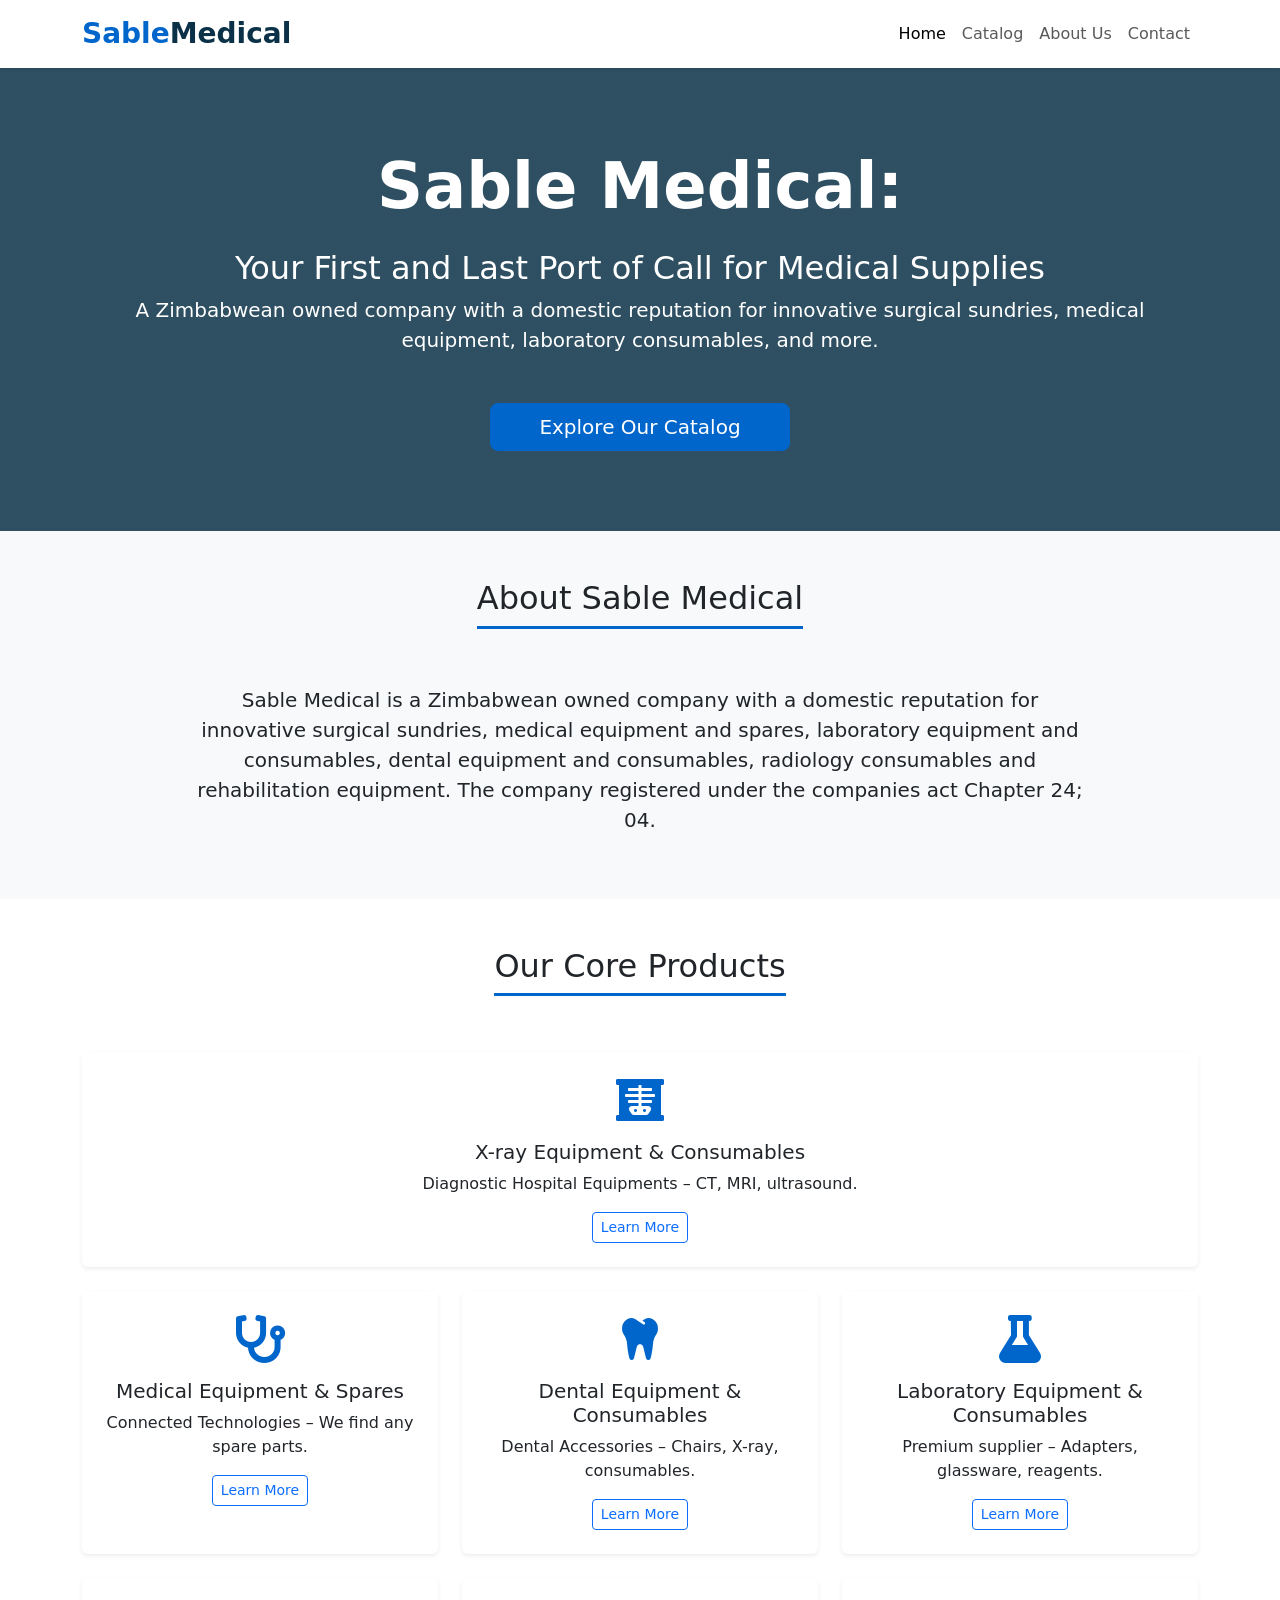
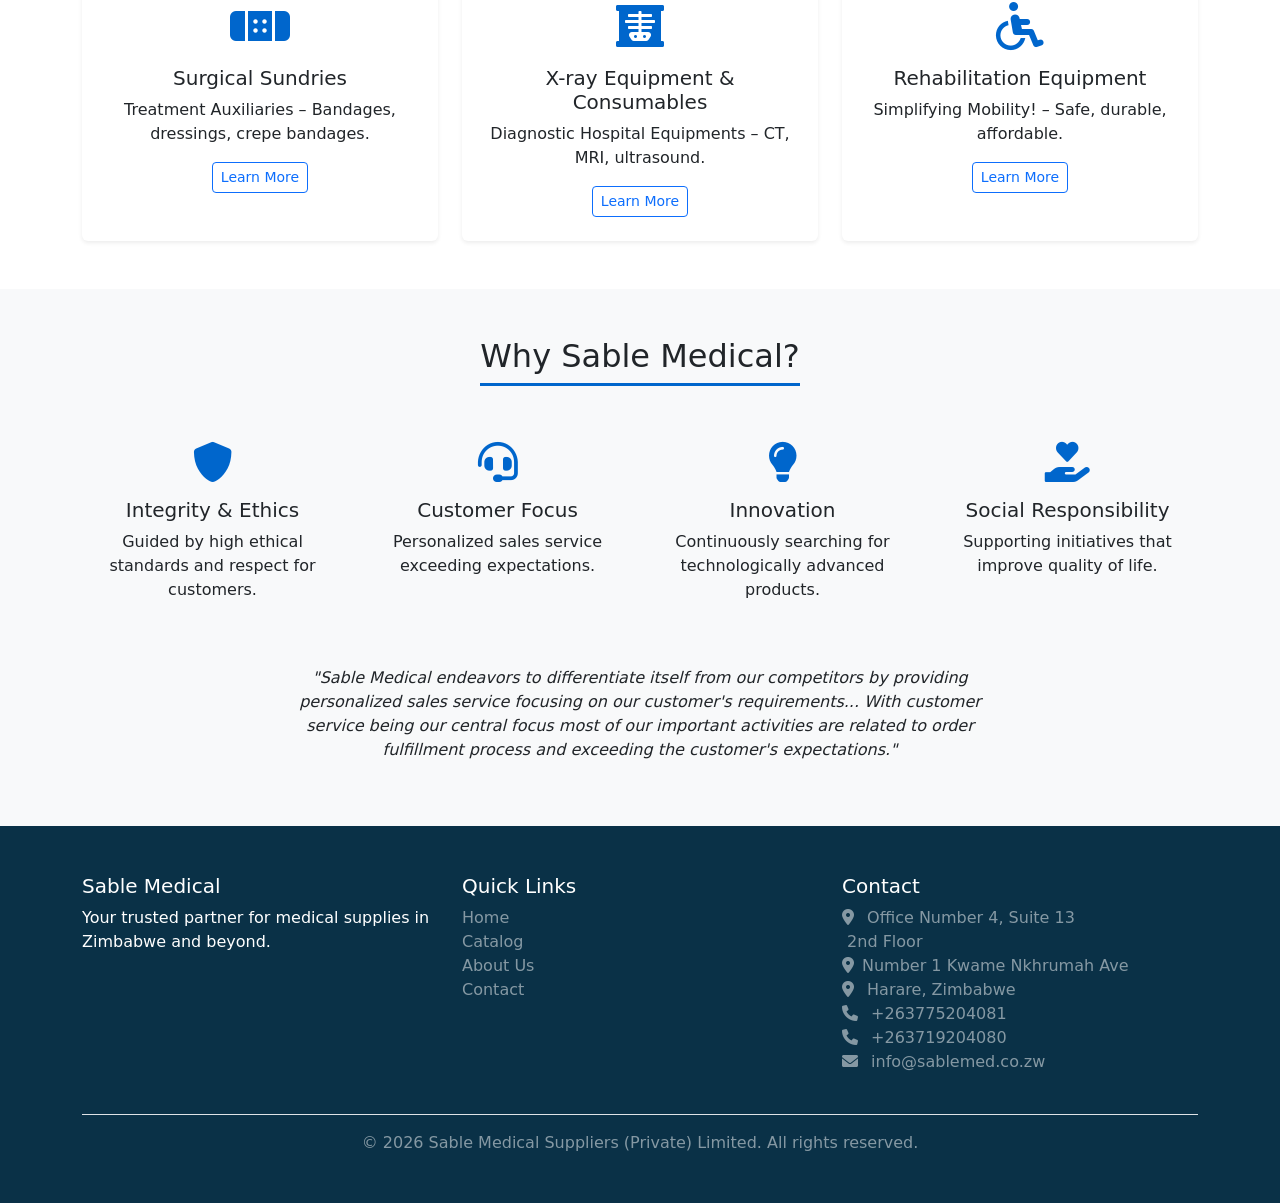
<file: index.html>
<!doctype html>
<html lang="en">
  <head>
    <meta charset="UTF-8" />
    <meta name="viewport" content="width=device-width, initial-scale=1.0" />
    <title>Sable Medical | Home</title>
    <!-- Bootstrap 5 CSS -->
    <link
      href="https://cdn.jsdelivr.net/npm/bootstrap@5.3.2/dist/css/bootstrap.min.css"
      rel="stylesheet"
    />
    <!-- Font Awesome -->
    <link
      rel="stylesheet"
      href="https://cdnjs.cloudflare.com/ajax/libs/font-awesome/6.0.0-beta3/css/all.min.css"
    />
    <!-- Custom CSS -->
    <link rel="stylesheet" href="css/custom.css" />
  </head>
  <body>
    <!-- Navigation -->
    <nav class="navbar navbar-expand-lg bg-white shadow-sm sticky-top">
      <div class="container">
        <a class="navbar-brand fw-bold fs-3" href="index.html">
          <span class="text-primary">Sable</span
          ><span class="text-secondary">Medical</span>
        </a>
        <button
          title="navber-toggler"
          class="navbar-toggler"
          type="button"
          data-bs-toggle="collapse"
          data-bs-target="#navbarNav"
        >
          <span class="navbar-toggler-icon"></span>
        </button>
        <div class="collapse navbar-collapse" id="navbarNav">
          <ul class="navbar-nav ms-auto">
            <li class="nav-item">
              <a class="nav-link active" href="index.html">Home</a>
            </li>
            <li class="nav-item">
              <a class="nav-link" href="catalog.html">Catalog</a>
            </li>
            <li class="nav-item">
              <a class="nav-link" href="about.html">About Us</a>
            </li>
            <li class="nav-item">
              <a class="nav-link" href="contact.html">Contact</a>
            </li>
          </ul>
        </div>
      </div>
    </nav>

    <!-- Hero Section -->
    <section class="hero">
      <div class="container text-center">
        <h1 class="display-3 fw-bold mb-4">Sable Medical:</h1>
        <h2>Your First and Last Port of Call for Medical Supplies</h2>
        <p class="lead mb-5">
          A Zimbabwean owned company with a domestic reputation for innovative
          surgical sundries, medical equipment, laboratory consumables, and
          more.
        </p>
        <a href="catalog.html" class="btn btn-primary btn-lg px-5"
          >Explore Our Catalog</a
        >
      </div>
    </section>

    <!-- Company Snapshot -->
    <section class="py-5 bg-light">
      <div class="container">
        <div class="section-title">
          <h2>About Sable Medical</h2>
        </div>
        <p class="lead text-center mx-auto" style="max-width: 900px">
          Sable Medical is a Zimbabwean owned company with a domestic reputation
          for innovative surgical sundries, medical equipment and spares,
          laboratory equipment and consumables, dental equipment and
          consumables, radiology consumables and rehabilitation equipment. The
          company registered under the companies act Chapter 24; 04.
        </p>
      </div>
    </section>

    <!-- Core Product Categories -->
    <section class="py-5">
      <div class="container">
        <div class="section-title">
          <h2>Our Core Products</h2>
        </div>
        <div class="row g-4">
          <div class="col-md-6 col-lg-12">
            <div class="card h-100 shadow-sm">
              <div class="card-body text-center p-4">
                <i class="fas fa-x-ray fa-3x text-primary mb-3"></i>
                <h5 class="card-title">X-ray Equipment & Consumables</h5>
                <p class="card-text">
                  Diagnostic Hospital Equipments – CT, MRI, ultrasound.
                </p>
                <a
                  href="catalog.html#xray"
                  class="btn btn-outline-primary btn-sm"
                  >Learn More</a
                >
              </div>
            </div>
          </div>
          <div class="col-md-6 col-lg-4">
            <div class="card h-100 shadow-sm">
              <div class="card-body text-center p-4">
                <i class="fas fa-stethoscope fa-3x text-primary mb-3"></i>
                <h5 class="card-title">Medical Equipment & Spares</h5>
                <p class="card-text">
                  Connected Technologies – We find any spare parts.
                </p>
                <a
                  href="catalog.html#medical"
                  class="btn btn-outline-primary btn-sm"
                  >Learn More</a
                >
              </div>
            </div>
          </div>
          <div class="col-md-6 col-lg-4">
            <div class="card h-100 shadow-sm">
              <div class="card-body text-center p-4">
                <i class="fas fa-tooth fa-3x text-primary mb-3"></i>
                <h5 class="card-title">Dental Equipment & Consumables</h5>
                <p class="card-text">
                  Dental Accessories – Chairs, X-ray, consumables.
                </p>
                <a
                  href="catalog.html#dental"
                  class="btn btn-outline-primary btn-sm"
                  >Learn More</a
                >
              </div>
            </div>
          </div>
          <div class="col-md-6 col-lg-4">
            <div class="card h-100 shadow-sm">
              <div class="card-body text-center p-4">
                <i class="fas fa-flask fa-3x text-primary mb-3"></i>
                <h5 class="card-title">Laboratory Equipment & Consumables</h5>
                <p class="card-text">
                  Premium supplier – Adapters, glassware, reagents.
                </p>
                <a
                  href="catalog.html#lab"
                  class="btn btn-outline-primary btn-sm"
                  >Learn More</a
                >
              </div>
            </div>
          </div>
          <div class="col-md-6 col-lg-4">
            <div class="card h-100 shadow-sm">
              <div class="card-body text-center p-4">
                <i class="fas fa-band-aid fa-3x text-primary mb-3"></i>
                <h5 class="card-title">Surgical Sundries</h5>
                <p class="card-text">
                  Treatment Auxiliaries – Bandages, dressings, crepe bandages.
                </p>
                <a
                  href="catalog.html#surgical"
                  class="btn btn-outline-primary btn-sm"
                  >Learn More</a
                >
              </div>
            </div>
          </div>
          <div class="col-md-6 col-lg-4">
            <div class="card h-100 shadow-sm">
              <div class="card-body text-center p-4">
                <i class="fas fa-x-ray fa-3x text-primary mb-3"></i>
                <h5 class="card-title">X-ray Equipment & Consumables</h5>
                <p class="card-text">
                  Diagnostic Hospital Equipments – CT, MRI, ultrasound.
                </p>
                <a
                  href="catalog.html#xray"
                  class="btn btn-outline-primary btn-sm"
                  >Learn More</a
                >
              </div>
            </div>
          </div>
          <div class="col-md-6 col-lg-4">
            <div class="card h-100 shadow-sm">
              <div class="card-body text-center p-4">
                <i class="fas fa-wheelchair fa-3x text-primary mb-3"></i>
                <h5 class="card-title">Rehabilitation Equipment</h5>
                <p class="card-text">
                  Simplifying Mobility! – Safe, durable, affordable.
                </p>
                <a
                  href="catalog.html#rehab"
                  class="btn btn-outline-primary btn-sm"
                  >Learn More</a
                >
              </div>
            </div>
          </div>
        </div>
      </div>
    </section>

    <!-- Why Sable Medical -->
    <section class="py-5 bg-light">
      <div class="container">
        <div class="section-title">
          <h2>Why Sable Medical?</h2>
        </div>
        <div class="row g-4 text-center">
          <div class="col-md-3">
            <i class="fas fa-shield-alt value-icon mb-3"></i>
            <h5>Integrity & Ethics</h5>
            <p>Guided by high ethical standards and respect for customers.</p>
          </div>
          <div class="col-md-3">
            <i class="fas fa-headset value-icon mb-3"></i>
            <h5>Customer Focus</h5>
            <p>Personalized sales service exceeding expectations.</p>
          </div>
          <div class="col-md-3">
            <i class="fas fa-lightbulb value-icon mb-3"></i>
            <h5>Innovation</h5>
            <p>Continuously searching for technologically advanced products.</p>
          </div>
          <div class="col-md-3">
            <i class="fas fa-hand-holding-heart value-icon mb-3"></i>
            <h5>Social Responsibility</h5>
            <p>Supporting initiatives that improve quality of life.</p>
          </div>
        </div>
        <div class="row mt-5">
          <div class="col-lg-8 mx-auto text-center">
            <p class="fst-italic">
              "Sable Medical endeavors to differentiate itself from our
              competitors by providing personalized sales service focusing on
              our customer's requirements... With customer service being our
              central focus most of our important activities are related to
              order fulfillment process and exceeding the customer's
              expectations."
            </p>
          </div>
        </div>
      </div>
    </section>

    <!-- Footer -->
    <footer class="footer bg-secondary text-white py-5">
      <div class="container">
        <div class="row g-4">
          <div class="col-md-4">
            <h5>Sable Medical</h5>
            <p>
              Your trusted partner for medical supplies in Zimbabwe and beyond.
            </p>
          </div>
          <div class="col-md-4">
            <h5>Quick Links</h5>
            <ul class="list-unstyled">
              <li><a href="index.html" class="text-white-50">Home</a></li>
              <li><a href="catalog.html" class="text-white-50">Catalog</a></li>
              <li><a href="about.html" class="text-white-50">About Us</a></li>
              <li><a href="contact.html" class="text-white-50">Contact</a></li>
            </ul>
          </div>
          <div class="col-md-4">
            <h5>Contact</h5>
            <ul class="list-unstyled text-white-50">
              <li>
                <i class="fas fa-map-marker-alt me-2"></i> Office Number 4,
                Suite 13<br />
                <i class="fa-solid fa-empty-set"></i> 2nd Floor <br />
                <i class="fas fa-map-marker-alt me-2"></i>Number 1 Kwame
                Nkhrumah Ave <br />
                <i class="fas fa-map-marker-alt me-2"></i> Harare, Zimbabwe
              </li>
              <li>
                <a href="tel:+263775204081" class="text-white-50">
                  <i class="fas fa-phone me-2"></i> +263775204081</a
                >
              </li>
              <li>
                <a href="tel:+263719204080" class="text-white-50"
                  ><i class="fas fa-phone me-2"></i> +263719204080</a
                >
              </li>
              <li>
                <a href="mailto:info@sablemed.co.zw" class="text-white-50"
                  ><i class="fas fa-envelope me-2"></i> info@sablemed.co.zw</a
                >
              </li>
            </ul>
          </div>
        </div>
        <div
          class="text-center text-white-50 mt-4 pt-3 border-top border-white-50"
        >
          &copy; 2026 Sable Medical Suppliers (Private) Limited. All rights
          reserved.
        </div>
      </div>
    </footer>

    <!-- Bootstrap JS -->
    <script src="https://cdn.jsdelivr.net/npm/bootstrap@5.3.2/dist/js/bootstrap.bundle.min.js"></script>
    <!-- Custom JS -->
    <script src="js/script.js"></script>
  </body>
</html>
</file>
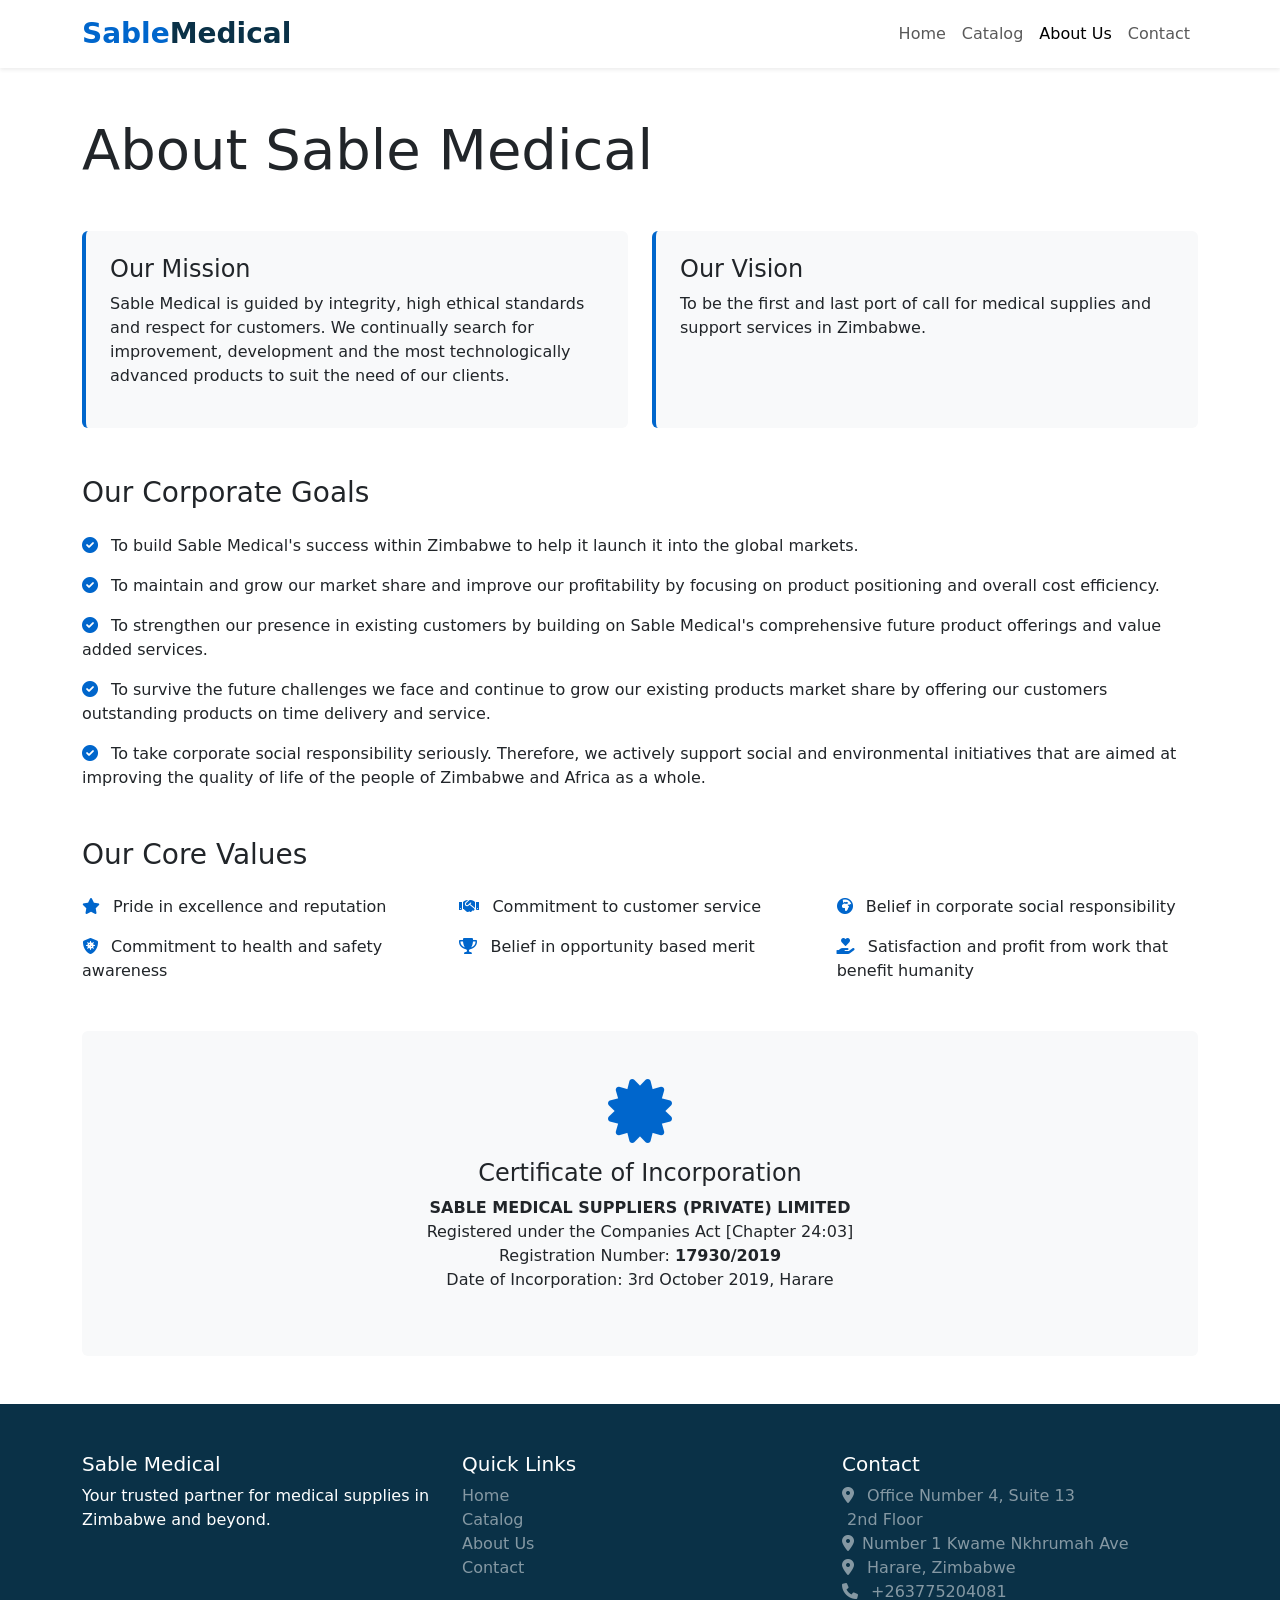
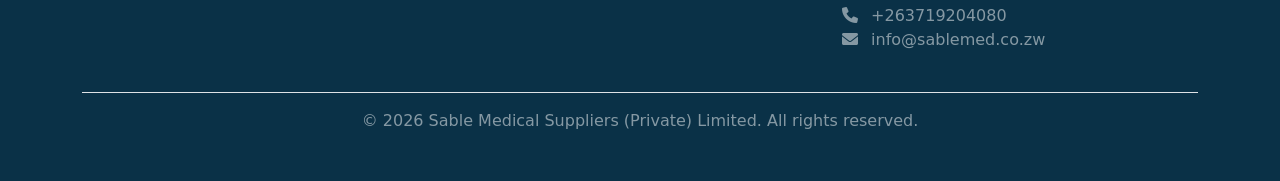
<file: about.html>
<!doctype html>
<html lang="en">
  <head>
    <meta charset="UTF-8" />
    <meta name="viewport" content="width=device-width, initial-scale=1.0" />
    <title>Sable Medical | About Us</title>
    <link
      href="https://cdn.jsdelivr.net/npm/bootstrap@5.3.2/dist/css/bootstrap.min.css"
      rel="stylesheet"
    />
    <link
      rel="stylesheet"
      href="https://cdnjs.cloudflare.com/ajax/libs/font-awesome/6.0.0-beta3/css/all.min.css"
    />
    <link rel="stylesheet" href="css/custom.css" />
  </head>
  <body>
    <nav class="navbar navbar-expand-lg bg-white shadow-sm sticky-top">
      <div class="container">
        <a class="navbar-brand fw-bold fs-3" href="index.html">
          <span class="text-primary">Sable</span
          ><span class="text-secondary">Medical</span>
        </a>
        <button
          title="navbar-toggler"
          class="navbar-toggler"
          type="button"
          data-bs-toggle="collapse"
          data-bs-target="#navbarNav"
        >
          <span class="navbar-toggler-icon"></span>
        </button>
        <div class="collapse navbar-collapse" id="navbarNav">
          <ul class="navbar-nav ms-auto">
            <li class="nav-item">
              <a class="nav-link" href="index.html">Home</a>
            </li>
            <li class="nav-item">
              <a class="nav-link" href="catalog.html">Catalog</a>
            </li>
            <li class="nav-item">
              <a class="nav-link active" href="about.html">About Us</a>
            </li>
            <li class="nav-item">
              <a class="nav-link" href="contact.html">Contact</a>
            </li>
          </ul>
        </div>
      </div>
    </nav>

    <main class="py-5">
      <div class="container">
        <h1 class="display-4 mb-5">About Sable Medical</h1>

        <div class="row g-4 mb-5">
          <div class="col-md-6">
            <div
              class="p-4 bg-light h-100 rounded border-start border-primary border-4"
            >
              <h3 class="h4">Our Mission</h3>
              <p>
                Sable Medical is guided by integrity, high ethical standards and
                respect for customers. We continually search for improvement,
                development and the most technologically advanced products to
                suit the need of our clients.
              </p>
            </div>
          </div>
          <div class="col-md-6">
            <div
              class="p-4 bg-light h-100 rounded border-start border-primary border-4"
            >
              <h3 class="h4">Our Vision</h3>
              <p>
                To be the first and last port of call for medical supplies and
                support services in Zimbabwe.
              </p>
            </div>
          </div>
        </div>

        <h2 class="h3 mb-4">Our Corporate Goals</h2>
        <ul class="list-unstyled mb-5">
          <li class="mb-3">
            <i class="fas fa-check-circle text-primary me-2"></i> To build Sable
            Medical's success within Zimbabwe to help it launch it into the
            global markets.
          </li>
          <li class="mb-3">
            <i class="fas fa-check-circle text-primary me-2"></i> To maintain
            and grow our market share and improve our profitability by focusing
            on product positioning and overall cost efficiency.
          </li>
          <li class="mb-3">
            <i class="fas fa-check-circle text-primary me-2"></i> To strengthen
            our presence in existing customers by building on Sable Medical's
            comprehensive future product offerings and value added services.
          </li>
          <li class="mb-3">
            <i class="fas fa-check-circle text-primary me-2"></i> To survive the
            future challenges we face and continue to grow our existing products
            market share by offering our customers outstanding products on time
            delivery and service.
          </li>
          <li class="mb-3">
            <i class="fas fa-check-circle text-primary me-2"></i> To take
            corporate social responsibility seriously. Therefore, we actively
            support social and environmental initiatives that are aimed at
            improving the quality of life of the people of Zimbabwe and Africa
            as a whole.
          </li>
        </ul>

        <h2 class="h3 mb-4">Our Core Values</h2>
        <div class="row g-3 mb-5">
          <div class="col-sm-6 col-lg-4">
            <i class="fas fa-star text-primary me-2"></i> Pride in excellence
            and reputation
          </div>
          <div class="col-sm-6 col-lg-4">
            <i class="fas fa-handshake text-primary me-2"></i> Commitment to
            customer service
          </div>
          <div class="col-sm-6 col-lg-4">
            <i class="fas fa-globe-africa text-primary me-2"></i> Belief in
            corporate social responsibility
          </div>
          <div class="col-sm-6 col-lg-4">
            <i class="fas fa-shield-virus text-primary me-2"></i> Commitment to
            health and safety awareness
          </div>
          <div class="col-sm-6 col-lg-4">
            <i class="fas fa-trophy text-primary me-2"></i> Belief in
            opportunity based merit
          </div>
          <div class="col-sm-6 col-lg-4">
            <i class="fas fa-hand-holding-heart text-primary me-2"></i>
            Satisfaction and profit from work that benefit humanity
          </div>
        </div>

        <div class="bg-light p-5 text-center rounded">
          <i class="fas fa-certificate fa-4x text-primary mb-3"></i>
          <h3 class="h4">Certificate of Incorporation</h3>
          <p>
            <strong>SABLE MEDICAL SUPPLIERS (PRIVATE) LIMITED</strong><br />
            Registered under the Companies Act [Chapter 24:03]<br />
            Registration Number: <strong>17930/2019</strong><br />
            Date of Incorporation: 3rd October 2019, Harare
          </p>
        </div>
      </div>
    </main>

    <footer class="footer bg-secondary text-white py-5">
      <div class="container">
        <div class="row g-4">
          <div class="col-md-4">
            <h5>Sable Medical</h5>
            <p>
              Your trusted partner for medical supplies in Zimbabwe and beyond.
            </p>
          </div>
          <div class="col-md-4">
            <h5>Quick Links</h5>
            <ul class="list-unstyled">
              <li><a href="index.html" class="text-white-50">Home</a></li>
              <li><a href="catalog.html" class="text-white-50">Catalog</a></li>
              <li><a href="about.html" class="text-white-50">About Us</a></li>
              <li><a href="contact.html" class="text-white-50">Contact</a></li>
            </ul>
          </div>
          <div class="col-md-4">
            <h5>Contact</h5>
            <ul class="list-unstyled text-white-50">
              <li>
                <i class="fas fa-map-marker-alt me-2"></i> Office Number 4,
                Suite 13<br />
                <i class="fa-solid fa-empty-set"></i> 2nd Floor <br />
                <i class="fas fa-map-marker-alt me-2"></i>Number 1 Kwame
                Nkhrumah Ave <br />
                <i class="fas fa-map-marker-alt me-2"></i> Harare, Zimbabwe
              </li>
              <li>
                <a href="tel:+263775204081" class="text-white-50">
                  <i class="fas fa-phone me-2"></i> +263775204081</a
                >
              </li>
              <li>
                <a href="tel:+263719204080" class="text-white-50"
                  ><i class="fas fa-phone me-2"></i> +263719204080</a
                >
              </li>
              <li>
                <a href="mailto:info@sablemed.co.zw" class="text-white-50"
                  ><i class="fas fa-envelope me-2"></i> info@sablemed.co.zw</a
                >
              </li>
            </ul>
          </div>
        </div>
        <div
          class="text-center text-white-50 mt-4 pt-3 border-top border-white-50"
        >
          &copy; 2026 Sable Medical Suppliers (Private) Limited. All rights
          reserved.
        </div>
      </div>
    </footer>

    <script src="https://cdn.jsdelivr.net/npm/bootstrap@5.3.2/dist/js/bootstrap.bundle.min.js"></script>
    <script src="js/script.js"></script>
  </body>
</html>
</file>
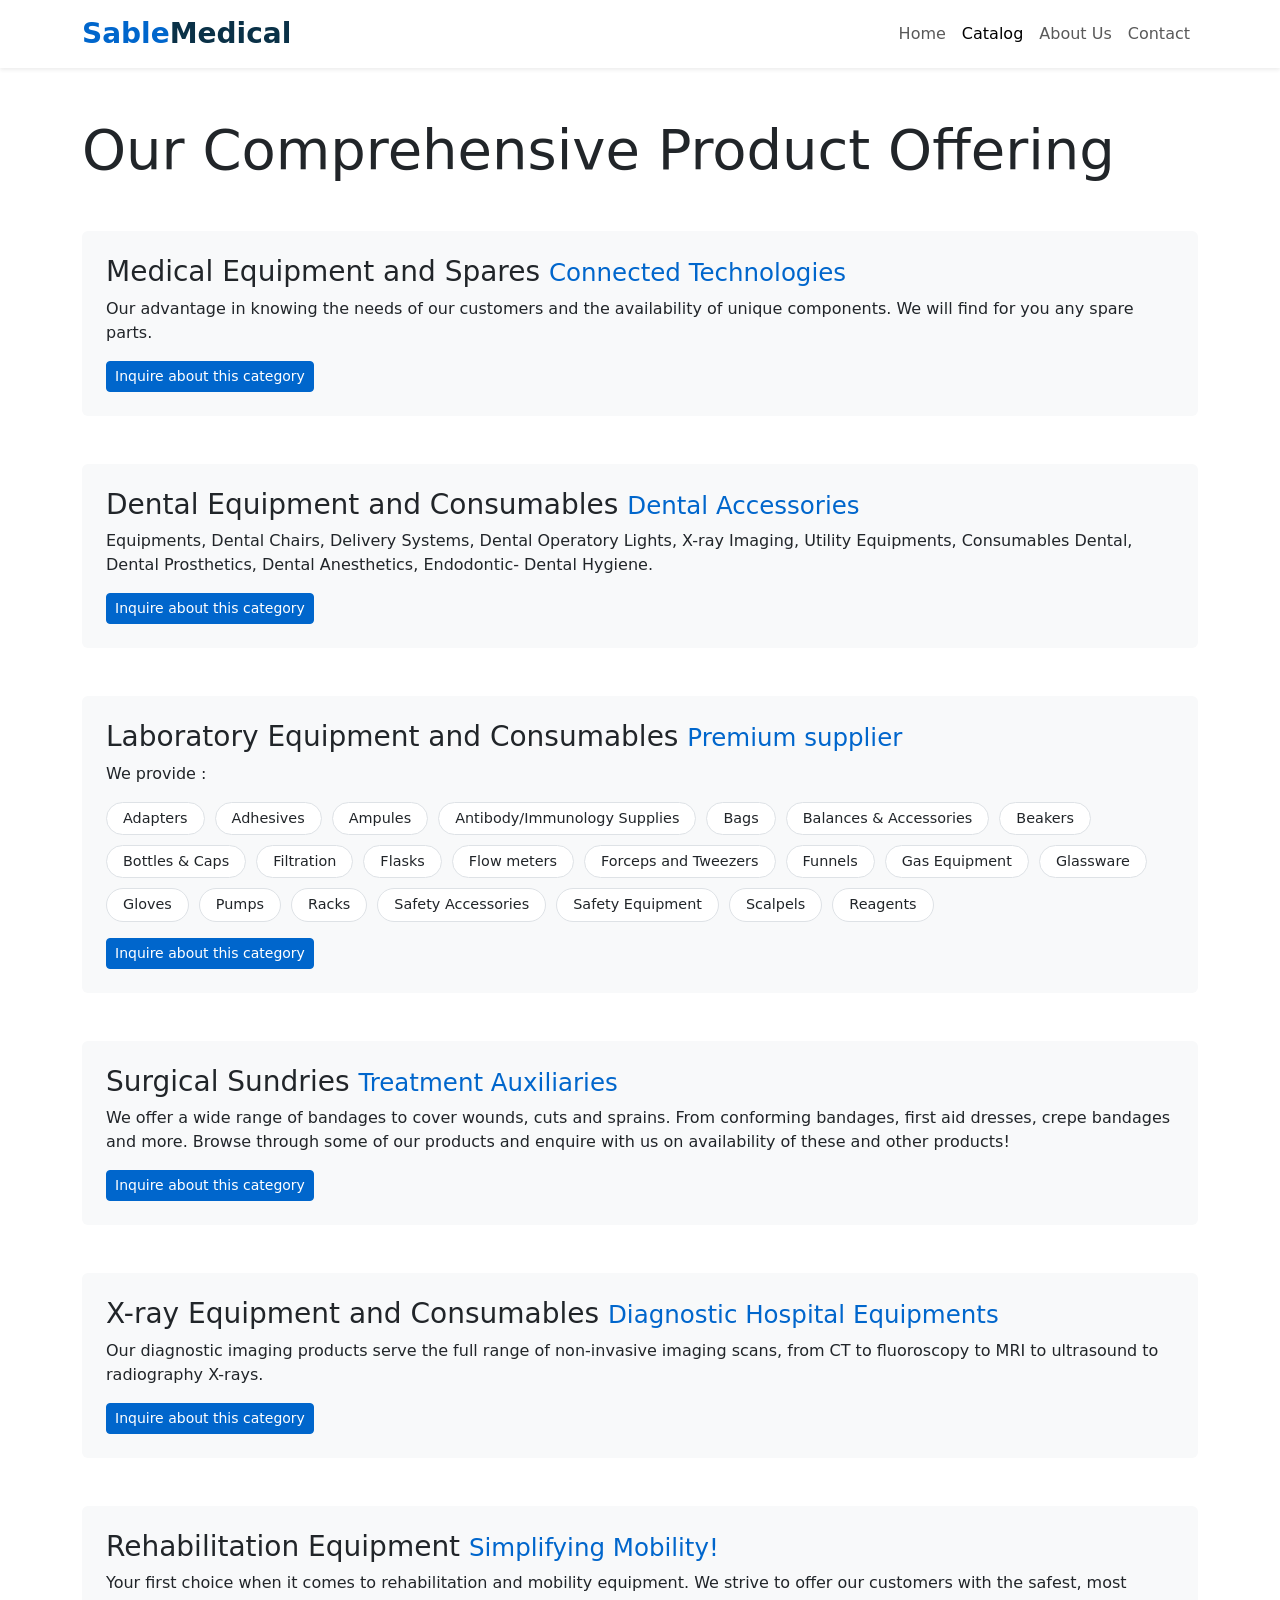
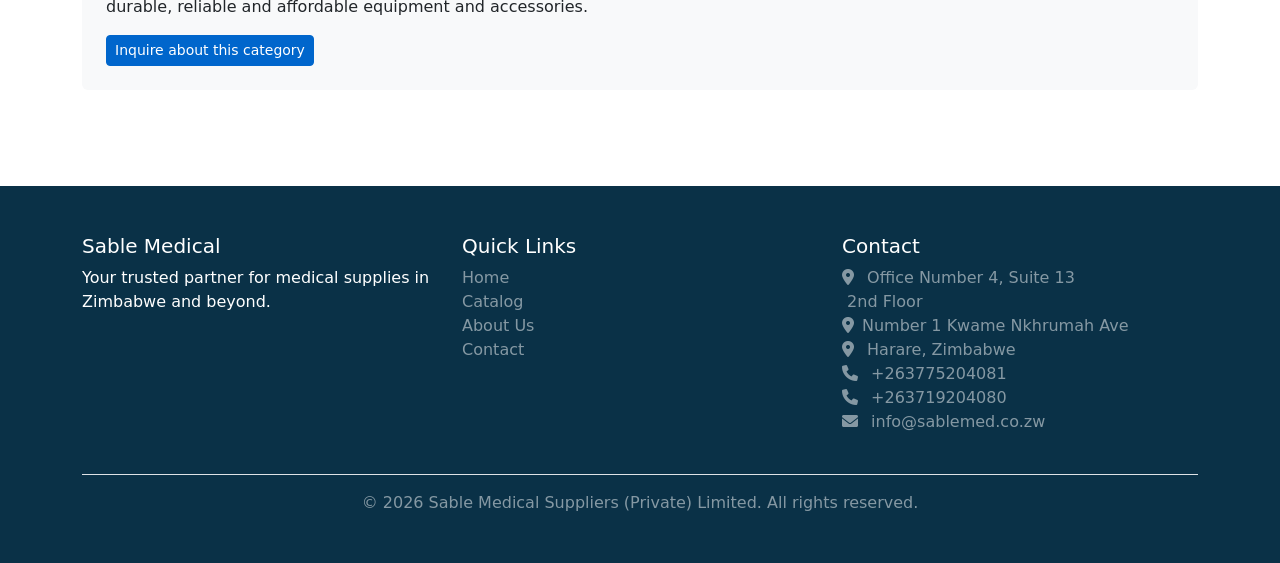
<file: catalog.html>
<!doctype html>
<html lang="en">
  <head>
    <meta charset="UTF-8" />
    <meta name="viewport" content="width=device-width, initial-scale=1.0" />
    <title>Sable Medical | Catalog</title>
    <link
      href="https://cdn.jsdelivr.net/npm/bootstrap@5.3.2/dist/css/bootstrap.min.css"
      rel="stylesheet"
    />
    <link
      rel="stylesheet"
      href="https://cdnjs.cloudflare.com/ajax/libs/font-awesome/6.0.0-beta3/css/all.min.css"
    />
    <link rel="stylesheet" href="css/custom.css" />
  </head>
  <body>
    <nav class="navbar navbar-expand-lg bg-white shadow-sm sticky-top">
      <div class="container">
        <a class="navbar-brand fw-bold fs-3" href="index.html">
          <span class="text-primary">Sable</span
          ><span class="text-secondary">Medical</span>
        </a>
        <button
          title="navbar-toggler"
          class="navbar-toggler"
          type="button"
          data-bs-toggle="collapse"
          data-bs-target="#navbarNav"
        >
          <span class="navbar-toggler-icon"></span>
        </button>
        <div class="collapse navbar-collapse" id="navbarNav">
          <ul class="navbar-nav ms-auto">
            <li class="nav-item">
              <a class="nav-link" href="index.html">Home</a>
            </li>
            <li class="nav-item">
              <a class="nav-link active" href="catalog.html">Catalog</a>
            </li>
            <li class="nav-item">
              <a class="nav-link" href="about.html">About Us</a>
            </li>
            <li class="nav-item">
              <a class="nav-link" href="contact.html">Contact</a>
            </li>
          </ul>
        </div>
      </div>
    </nav>

    <main class="py-5">
      <div class="container">
        <h1 class="display-4 mb-5">Our Comprehensive Product Offering</h1>

        <!-- Medical Equipment -->
        <section id="medical" class="mb-5 p-4 bg-light rounded">
          <h2 class="h3">
            Medical Equipment and Spares
            <span class="text-primary small">Connected Technologies</span>
          </h2>
          <p>
            Our advantage in knowing the needs of our customers and the
            availability of unique components. We will find for you any spare
            parts.
          </p>
          <a href="contact.html" class="btn btn-primary btn-sm"
            >Inquire about this category</a
          >
        </section>

        <!-- Dental Equipment -->
        <section id="dental" class="mb-5 p-4 bg-light rounded">
          <h2 class="h3">
            Dental Equipment and Consumables
            <span class="text-primary small">Dental Accessories</span>
          </h2>
          <p>
            Equipments, Dental Chairs, Delivery Systems, Dental Operatory
            Lights, X-ray Imaging, Utility Equipments, Consumables Dental,
            Dental Prosthetics, Dental Anesthetics, Endodontic- Dental Hygiene.
          </p>
          <a href="contact.html" class="btn btn-primary btn-sm"
            >Inquire about this category</a
          >
        </section>

        <!-- Laboratory Equipment -->
        <section id="lab" class="mb-5 p-4 bg-light rounded">
          <h2 class="h3">
            Laboratory Equipment and Consumables
            <span class="text-primary small">Premium supplier</span>
          </h2>
          <p>We provide :</p>
          <ul class="lab-list">
            <li>Adapters</li>
            <li>Adhesives</li>
            <li>Ampules</li>
            <li>Antibody/Immunology Supplies</li>
            <li>Bags</li>
            <li>Balances & Accessories</li>
            <li>Beakers</li>
            <li>Bottles & Caps</li>
            <li>Filtration</li>
            <li>Flasks</li>
            <li>Flow meters</li>
            <li>Forceps and Tweezers</li>
            <li>Funnels</li>
            <li>Gas Equipment</li>
            <li>Glassware</li>
            <li>Gloves</li>
            <li>Pumps</li>
            <li>Racks</li>
            <li>Safety Accessories</li>
            <li>Safety Equipment</li>
            <li>Scalpels</li>
            <li>Reagents</li>
          </ul>
          <a href="contact.html" class="btn btn-primary btn-sm"
            >Inquire about this category</a
          >
        </section>

        <!-- Surgical Sundries -->
        <section id="surgical" class="mb-5 p-4 bg-light rounded">
          <h2 class="h3">
            Surgical Sundries
            <span class="text-primary small">Treatment Auxiliaries</span>
          </h2>
          <p>
            We offer a wide range of bandages to cover wounds, cuts and sprains.
            From conforming bandages, first aid dresses, crepe bandages and
            more. Browse through some of our products and enquire with us on
            availability of these and other products!
          </p>
          <a href="contact.html" class="btn btn-primary btn-sm"
            >Inquire about this category</a
          >
        </section>

        <!-- X-ray Equipment -->
        <section id="xray" class="mb-5 p-4 bg-light rounded">
          <h2 class="h3">
            X-ray Equipment and Consumables
            <span class="text-primary small"
              >Diagnostic Hospital Equipments</span
            >
          </h2>
          <p>
            Our diagnostic imaging products serve the full range of non-invasive
            imaging scans, from CT to fluoroscopy to MRI to ultrasound to
            radiography X-rays.
          </p>
          <a href="contact.html" class="btn btn-primary btn-sm"
            >Inquire about this category</a
          >
        </section>

        <!-- Rehabilitation Equipment -->
        <section id="rehab" class="mb-5 p-4 bg-light rounded">
          <h2 class="h3">
            Rehabilitation Equipment
            <span class="text-primary small">Simplifying Mobility!</span>
          </h2>
          <p>
            Your first choice when it comes to rehabilitation and mobility
            equipment. We strive to offer our customers with the safest, most
            durable, reliable and affordable equipment and accessories.
          </p>
          <a href="contact.html" class="btn btn-primary btn-sm"
            >Inquire about this category</a
          >
        </section>
      </div>
    </main>

    <footer class="footer bg-secondary text-white py-5">
      <div class="container">
        <div class="row g-4">
          <div class="col-md-4">
            <h5>Sable Medical</h5>
            <p>
              Your trusted partner for medical supplies in Zimbabwe and beyond.
            </p>
          </div>
          <div class="col-md-4">
            <h5>Quick Links</h5>
            <ul class="list-unstyled">
              <li><a href="index.html" class="text-white-50">Home</a></li>
              <li><a href="catalog.html" class="text-white-50">Catalog</a></li>
              <li><a href="about.html" class="text-white-50">About Us</a></li>
              <li><a href="contact.html" class="text-white-50">Contact</a></li>
            </ul>
          </div>
          <div class="col-md-4">
            <h5>Contact</h5>
            <ul class="list-unstyled text-white-50">
              <li>
                <i class="fas fa-map-marker-alt me-2"></i> Office Number 4,
                Suite 13<br />
                <i class="fa-solid fa-empty-set"></i> 2nd Floor <br />
                <i class="fas fa-map-marker-alt me-2"></i>Number 1 Kwame
                Nkhrumah Ave <br />
                <i class="fas fa-map-marker-alt me-2"></i> Harare, Zimbabwe
              </li>
              <li>
                <a href="tel:+263775204081" class="text-white-50">
                  <i class="fas fa-phone me-2"></i> +263775204081</a
                >
              </li>
              <li>
                <a href="tel:+263719204080" class="text-white-50"
                  ><i class="fas fa-phone me-2"></i> +263719204080</a
                >
              </li>
              <li>
                <a href="mailto:info@sablemed.co.zw" class="text-white-50"
                  ><i class="fas fa-envelope me-2"></i> info@sablemed.co.zw</a
                >
              </li>
            </ul>
          </div>
        </div>
        <div
          class="text-center text-white-50 mt-4 pt-3 border-top border-white-50"
        >
          &copy; 2026 Sable Medical Suppliers (Private) Limited. All rights
          reserved.
        </div>
      </div>
    </footer>

    <script src="https://cdn.jsdelivr.net/npm/bootstrap@5.3.2/dist/js/bootstrap.bundle.min.js"></script>
    <script src="js/script.js"></script>
  </body>
</html>
</file>
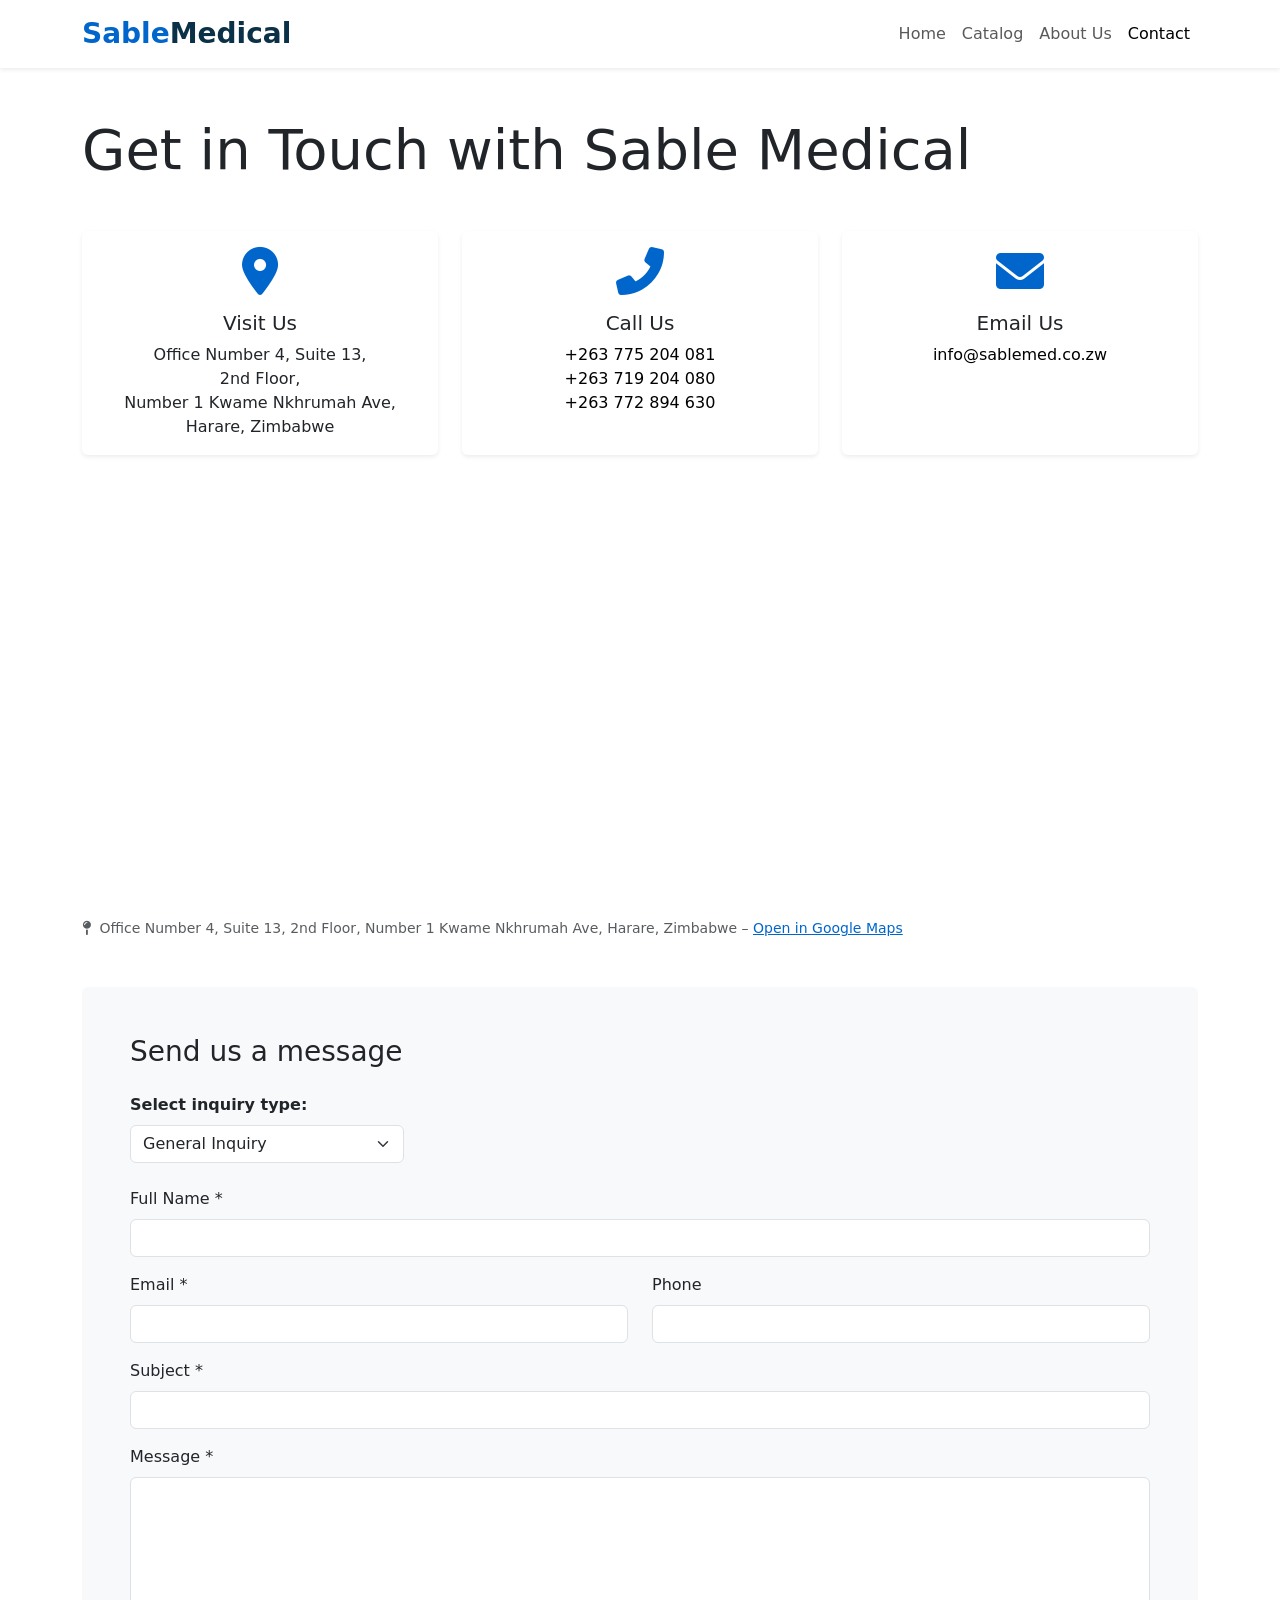
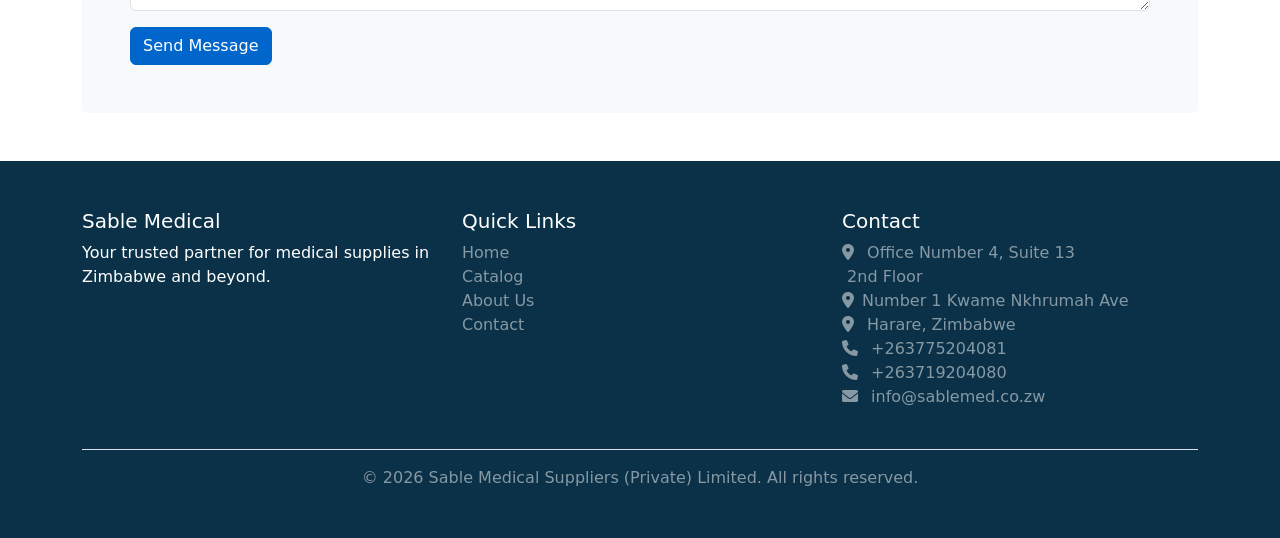
<file: contact.html>
<!doctype html>
<html lang="en">
  <head>
    <meta charset="UTF-8" />
    <meta name="viewport" content="width=device-width, initial-scale=1.0" />
    <title>Sable Medical | Contact</title>
    <link
      href="https://cdn.jsdelivr.net/npm/bootstrap@5.3.2/dist/css/bootstrap.min.css"
      rel="stylesheet"
    />
    <link
      rel="stylesheet"
      href="https://cdnjs.cloudflare.com/ajax/libs/font-awesome/6.0.0-beta3/css/all.min.css"
    />
    <link rel="stylesheet" href="css/custom.css" />
  </head>
  <body>
    <nav class="navbar navbar-expand-lg bg-white shadow-sm sticky-top">
      <div class="container">
        <a class="navbar-brand fw-bold fs-3" href="index.html">
          <span class="text-primary">Sable</span
          ><span class="text-secondary">Medical</span>
        </a>
        <button
          class="navbar-toggler"
          type="button"
          data-bs-toggle="collapse"
          data-bs-target="#navbarNav"
          title="Toggle navigation"
        >
          <span class="navbar-toggler-icon"></span>
        </button>
        <div class="collapse navbar-collapse" id="navbarNav">
          <ul class="navbar-nav ms-auto">
            <li class="nav-item">
              <a class="nav-link" href="index.html">Home</a>
            </li>
            <li class="nav-item">
              <a class="nav-link" href="catalog.html">Catalog</a>
            </li>
            <li class="nav-item">
              <a class="nav-link" href="about.html">About Us</a>
            </li>
            <li class="nav-item">
              <a class="nav-link active" href="contact.html">Contact</a>
            </li>
          </ul>
        </div>
      </div>
    </nav>

    <main class="py-5">
      <div class="container">
        <h1 class="display-4 mb-5">Get in Touch with Sable Medical</h1>

        <div class="row g-4 mb-5">
          <div class="col-md-4">
            <div class="card text-center h-100 shadow-sm">
              <div class="card-body">
                <i class="fas fa-map-marker-alt fa-3x text-primary mb-3"></i>
                <h5 class="card-title">Visit Us</h5>
                <p class="card-text">
                  Office Number 4, Suite 13,<br />2nd Floor,<br />Number 1 Kwame
                  Nkhrumah Ave,<br />Harare, Zimbabwe
                </p>
              </div>
            </div>
          </div>
          <div class="col-md-4">
            <div class="card text-center h-100 shadow-sm">
              <div class="card-body">
                <i class="fas fa-phone-alt fa-3x text-primary mb-3"></i>
                <h5 class="card-title">Call Us</h5>
                <p class="card-text">
                  <a href="tel:+263775204081" class="nodecolink">
                    +263 775 204 081</a
                  ><br />
                  <a href="tel:+263719204080" class="nodecolink">
                    +263 719 204 080</a
                  ><br />
                  <a href="tel:+263772894630" class="nodecolink">
                    +263 772 894 630</a
                  >
                </p>
              </div>
            </div>
          </div>
          <div class="col-md-4">
            <div class="card text-center h-100 shadow-sm">
              <div class="card-body">
                <i class="fas fa-envelope fa-3x text-primary mb-3"></i>
                <h5 class="card-title">Email Us</h5>
                <p class="card-text">
                  <a href="mailto:info@sablemed.co.zw" class="nodecolink"
                    >info@sablemed.co.zw</a
                  >
                </p>
              </div>
            </div>
          </div>
        </div>

        <!-- Interactive Map -->
        <div class="mb-5">
          <iframe
            src="https://www.google.com/maps/embed?pb=!1m18!1m12!1m3!1d3798.172101488678!2d31.038063010980377!3d-17.830565383063792!2m3!1f0!2f0!3f0!3m2!1i1024!2i768!4f13.1!3m3!1m2!1s0x1931a4fbc00ffc17%3A0x214fdf26ee48d5b3!2s1%20Union%20Ave%2C%20Harare%2C%20Zimbabwe!5e0!3m2!1sen!2sin!4v1772650232000!5m2!1sen!2sin"
            width="100%"
            height="400"
            style="border: 0; border-radius: 10px"
            allowfullscreen=""
            loading="lazy"
            title="Sable Medical location map"
          >
          </iframe>
          <p class="text-muted mt-2 small">
            <i class="fas fa-map-pin me-1"></i> Office Number 4, Suite 13, 2nd
            Floor, Number 1 Kwame Nkhrumah Ave, Harare, Zimbabwe –
            <a
              href="https://maps.app.goo.gl/LyCc3tsif8Xy3nJCA"
              target="_blank"
              rel="noopener"
              class="text-primary"
              >Open in Google Maps</a
            >
          </p>
        </div>

        <div class="bg-light p-5 rounded">
          <h2 class="h3 mb-4">Send us a message</h2>

          <div class="mb-4">
            <label for="inquiryType" class="form-label fw-bold"
              >Select inquiry type:</label
            >
            <select class="form-select w-auto" id="inquiryType">
              <option value="general">General Inquiry</option>
              <option value="quotation">Product Quotation Request</option>
              <option value="partnership">Partnership/Supplier Inquiry</option>
              <option value="support">Customer Support</option>
            </select>
          </div>

          <!-- General Inquiry -->
          <div id="general-inquiry" class="form-set">
            <form class="dynamic-form">
              <div class="mb-3">
                <label class="form-label">Full Name *</label>
                <input
                  type="text"
                  name="name"
                  class="form-control"
                  title="Full Name"
                  required
                />
              </div>
              <div class="row">
                <div class="col-md-6 mb-3">
                  <label class="form-label">Email *</label>
                  <input
                    type="email"
                    name="email"
                    class="form-control"
                    title="Email"
                    required
                  />
                </div>
                <div class="col-md-6 mb-3">
                  <label class="form-label">Phone</label>
                  <input
                    type="tel"
                    name="phone"
                    class="form-control"
                    title="Phone"
                  />
                </div>
              </div>
              <div class="mb-3">
                <label class="form-label">Subject *</label>
                <input
                  type="text"
                  name="subject"
                  class="form-control"
                  title="Subject"
                  required
                />
              </div>
              <div class="mb-3">
                <label class="form-label">Message *</label>
                <textarea
                  name="message"
                  class="form-control"
                  rows="5"
                  title="Message"
                  required
                ></textarea>
              </div>
              <button type="submit" class="btn btn-primary">
                Send Message
              </button>
            </form>
          </div>

          <!-- Quotation Request -->
          <div id="quotation-request" class="form-set d-none">
            <form class="dynamic-form">
              <div class="row">
                <div class="col-md-6 mb-3">
                  <label class="form-label">Full Name *</label>
                  <input
                    type="text"
                    name="name"
                    class="form-control"
                    title="Full Name"
                    required
                  />
                </div>
                <div class="col-md-6 mb-3">
                  <label class="form-label">Company</label>
                  <input
                    type="text"
                    name="company"
                    class="form-control"
                    title="Company"
                  />
                </div>
              </div>
              <div class="row">
                <div class="col-md-6 mb-3">
                  <label class="form-label">Email *</label>
                  <input
                    type="email"
                    name="email"
                    class="form-control"
                    title="Email"
                    required
                  />
                </div>
                <div class="col-md-6 mb-3">
                  <label class="form-label">Phone *</label>
                  <input
                    type="tel"
                    name="phone"
                    class="form-control"
                    title="Phone"
                    required
                  />
                </div>
              </div>
              <div class="mb-3">
                <label class="form-label">Product Category *</label>
                <select
                  name="category"
                  class="form-select"
                  title="Product Category"
                  required
                >
                  <option value="">-- Select --</option>
                  <option>Medical Equipment & Spares</option>
                  <option>Dental Equipment & Consumables</option>
                  <option>Laboratory Equipment & Consumables</option>
                  <option>Surgical Sundries</option>
                  <option>X-ray Equipment & Consumables</option>
                  <option>Rehabilitation Equipment</option>
                </select>
              </div>
              <div class="mb-3">
                <label class="form-label">Specific Product/Details *</label>
                <textarea
                  name="details"
                  class="form-control"
                  rows="3"
                  title="Specific Product Details"
                  required
                ></textarea>
              </div>
              <div class="mb-3">
                <label class="form-label">Quantity</label>
                <input
                  type="number"
                  name="quantity"
                  class="form-control"
                  title="Quantity"
                  min="1"
                />
              </div>
              <button type="submit" class="btn btn-primary">
                Request Quotation
              </button>
            </form>
          </div>

          <!-- Partnership Inquiry -->
          <div id="partnership-inquiry" class="form-set d-none">
            <form class="dynamic-form">
              <div class="row">
                <div class="col-md-6 mb-3">
                  <label class="form-label">Full Name *</label>
                  <input
                    type="text"
                    name="name"
                    class="form-control"
                    title="Full Name"
                    required
                  />
                </div>
                <div class="col-md-6 mb-3">
                  <label class="form-label">Company *</label>
                  <input
                    type="text"
                    name="company_name"
                    class="form-control"
                    title="Company"
                    required
                  />
                </div>
              </div>
              <div class="row">
                <div class="col-md-6 mb-3">
                  <label class="form-label">Email *</label>
                  <input
                    type="email"
                    name="email"
                    class="form-control"
                    title="Email"
                    required
                  />
                </div>
                <div class="col-md-6 mb-3">
                  <label class="form-label">Phone *</label>
                  <input
                    type="tel"
                    name="phone"
                    class="form-control"
                    title="Phone"
                    required
                  />
                </div>
              </div>
              <div class="mb-3">
                <label class="form-label">Company Profile / Website</label>
                <input
                  type="url"
                  name="website"
                  class="form-control"
                  placeholder="https://"
                  title="Company Profile Website"
                />
              </div>
              <div class="mb-3">
                <label class="form-label"
                  >Message (partnership details) *</label
                >
                <textarea
                  name="message"
                  class="form-control"
                  rows="5"
                  title="Partnership Message"
                  required
                ></textarea>
              </div>
              <button type="submit" class="btn btn-primary">
                Submit Partnership Inquiry
              </button>
            </form>
          </div>

          <!-- Customer Support -->
          <div id="customer-support" class="form-set d-none">
            <form class="dynamic-form">
              <div class="row">
                <div class="col-md-6 mb-3">
                  <label class="form-label">Full Name *</label>
                  <input
                    type="text"
                    name="name"
                    class="form-control"
                    title="Full Name"
                    required
                  />
                </div>
                <div class="col-md-6 mb-3">
                  <label class="form-label">Email *</label>
                  <input
                    type="email"
                    name="email"
                    class="form-control"
                    title="Email"
                    required
                  />
                </div>
              </div>
              <div class="mb-3">
                <label class="form-label">Order/Reference Number</label>
                <input
                  type="text"
                  name="order_ref"
                  class="form-control"
                  title="Order or Reference Number"
                />
              </div>
              <div class="mb-3">
                <label class="form-label">Message *</label>
                <textarea
                  name="message"
                  class="form-control"
                  rows="5"
                  title="Support Message"
                  required
                ></textarea>
              </div>
              <button type="submit" class="btn btn-primary">
                Send Support Request
              </button>
            </form>
          </div>
        </div>
      </div>
    </main>

    <footer class="footer bg-secondary text-white py-5">
      <div class="container">
        <div class="row g-4">
          <div class="col-md-4">
            <h5>Sable Medical</h5>
            <p>
              Your trusted partner for medical supplies in Zimbabwe and beyond.
            </p>
          </div>
          <div class="col-md-4">
            <h5>Quick Links</h5>
            <ul class="list-unstyled">
              <li><a href="index.html" class="text-white-50">Home</a></li>
              <li><a href="catalog.html" class="text-white-50">Catalog</a></li>
              <li><a href="about.html" class="text-white-50">About Us</a></li>
              <li><a href="contact.html" class="text-white-50">Contact</a></li>
            </ul>
          </div>
          <div class="col-md-4">
            <h5>Contact</h5>
            <ul class="list-unstyled text-white-50">
              <li>
                <i class="fas fa-map-marker-alt me-2"></i> Office Number 4,
                Suite 13<br />
                <i class="fa-solid fa-empty-set"></i> 2nd Floor <br />
                <i class="fas fa-map-marker-alt me-2"></i>Number 1 Kwame
                Nkhrumah Ave <br />
                <i class="fas fa-map-marker-alt me-2"></i> Harare, Zimbabwe
              </li>
              <li>
                <a href="tel:+263775204081" class="text-white-50">
                  <i class="fas fa-phone me-2"></i> +263775204081
                </a>
              </li>
              <li>
                <a href="tel:+263719204080" class="text-white-50"
                  ><i class="fas fa-phone me-2"></i> +263719204080</a
                >
              </li>
              <li>
                <a href="mailto:info@sablemed.co.zw" class="text-white-50"
                  ><i class="fas fa-envelope me-2"></i> info@sablemed.co.zw</a
                >
              </li>
            </ul>
          </div>
        </div>
        <div
          class="text-center text-white-50 mt-4 pt-3 border-top border-white-50"
        >
          &copy; 2026 Sable Medical Suppliers (Private) Limited. All rights
          reserved.
        </div>
      </div>
    </footer>

    <script src="https://cdn.jsdelivr.net/npm/bootstrap@5.3.2/dist/js/bootstrap.bundle.min.js"></script>
    <script src="js/contact.js"></script>
  </body>
</html>
</file>
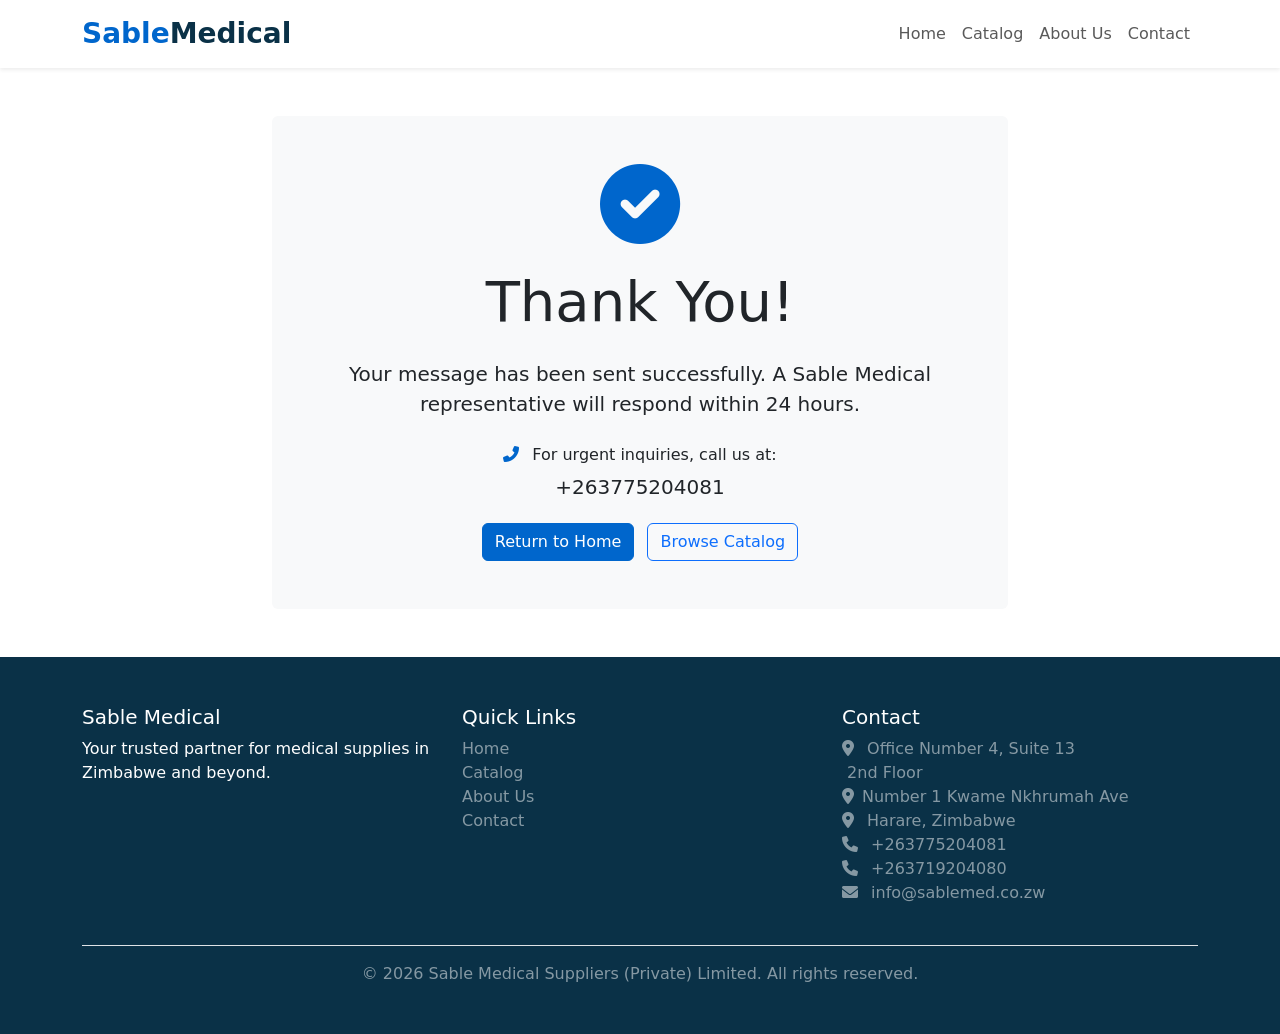
<file: thank-you.html>
<!doctype html>
<html lang="en">
  <head>
    <meta charset="UTF-8" />
    <meta name="viewport" content="width=device-width, initial-scale=1.0" />
    <title>Thank You - Sable Medical</title>
    <link
      href="https://cdn.jsdelivr.net/npm/bootstrap@5.3.2/dist/css/bootstrap.min.css"
      rel="stylesheet"
    />
    <link
      rel="stylesheet"
      href="https://cdnjs.cloudflare.com/ajax/libs/font-awesome/6.0.0-beta3/css/all.min.css"
    />
    <link rel="stylesheet" href="css/custom.css" />
  </head>
  <body>
    <nav class="navbar navbar-expand-lg bg-white shadow-sm sticky-top">
      <div class="container">
        <a class="navbar-brand fw-bold fs-3" href="index.html">
          <span class="text-primary">Sable</span
          ><span class="text-secondary">Medical</span>
        </a>
        <button
          class="navbar-toggler"
          type="button"
          data-bs-toggle="collapse"
          data-bs-target="#navbarNav"
          title="Toggle navigation"
        >
          <span class="navbar-toggler-icon"></span>
        </button>
        <div class="collapse navbar-collapse" id="navbarNav">
          <ul class="navbar-nav ms-auto">
            <li class="nav-item">
              <a class="nav-link" href="index.html">Home</a>
            </li>
            <li class="nav-item">
              <a class="nav-link" href="catalog.html">Catalog</a>
            </li>
            <li class="nav-item">
              <a class="nav-link" href="about.html">About Us</a>
            </li>
            <li class="nav-item">
              <a class="nav-link" href="contact.html">Contact</a>
            </li>
          </ul>
        </div>
      </div>
    </nav>

    <main class="py-5">
      <div class="container">
        <div class="row justify-content-center">
          <div class="col-md-8 text-center">
            <div class="bg-light p-5 rounded">
              <i class="fas fa-check-circle text-primary fa-5x mb-4"></i>
              <h1 class="display-4 mb-4">Thank You!</h1>
              <p class="lead mb-4">
                Your message has been sent successfully. A Sable Medical
                representative will respond within 24 hours.
              </p>
              <div class="mb-4">
                <p class="mb-2">
                  <i class="fas fa-phone-alt text-primary me-2"></i> For urgent
                  inquiries, call us at:
                </p>
                <p class="h5">+263775204081</p>
              </div>
              <div class="mt-4">
                <a href="index.html" class="btn btn-primary me-2"
                  >Return to Home</a
                >
                <a href="catalog.html" class="btn btn-outline-primary"
                  >Browse Catalog</a
                >
              </div>
            </div>
          </div>
        </div>
      </div>
    </main>

    <footer class="footer bg-secondary text-white py-5">
      <div class="container">
        <div class="row g-4">
          <div class="col-md-4">
            <h5>Sable Medical</h5>
            <p>
              Your trusted partner for medical supplies in Zimbabwe and beyond.
            </p>
          </div>
          <div class="col-md-4">
            <h5>Quick Links</h5>
            <ul class="list-unstyled">
              <li><a href="index.html" class="text-white-50">Home</a></li>
              <li><a href="catalog.html" class="text-white-50">Catalog</a></li>
              <li><a href="about.html" class="text-white-50">About Us</a></li>
              <li><a href="contact.html" class="text-white-50">Contact</a></li>
            </ul>
          </div>
          <div class="col-md-4">
            <h5>Contact</h5>
            <ul class="list-unstyled text-white-50">
              <li>
                <i class="fas fa-map-marker-alt me-2"></i> Office Number 4,
                Suite 13<br />
                <i class="fa-solid fa-empty-set"></i> 2nd Floor <br />
                <i class="fas fa-map-marker-alt me-2"></i>Number 1 Kwame
                Nkhrumah Ave <br />
                <i class="fas fa-map-marker-alt me-2"></i> Harare, Zimbabwe
              </li>
              <li>
                <a href="tel:+263775204081" class="text-white-50">
                  <i class="fas fa-phone me-2"></i> +263775204081</a
                >
              </li>
              <li>
                <a href="tel:+263719204080" class="text-white-50"
                  ><i class="fas fa-phone me-2"></i> +263719204080</a
                >
              </li>
              <li>
                <a href="mailto:info@sablemed.co.zw" class="text-white-50"
                  ><i class="fas fa-envelope me-2"></i> info@sablemed.co.zw</a
                >
              </li>
            </ul>
          </div>
        </div>
        <div
          class="text-center text-white-50 mt-4 pt-3 border-top border-white-50"
        >
          &copy; 2026 Sable Medical Suppliers (Private) Limited. All rights
          reserved.
        </div>
      </div>
    </footer>

    <script src="https://cdn.jsdelivr.net/npm/bootstrap@5.3.2/dist/js/bootstrap.bundle.min.js"></script>
  </body>
</html>
</file>
<file: css/custom.css>
/* Custom overrides for Sable Medical brand */

:root {
    --primary: #0066cc;
    --secondary: #0a3147;
    --light-bg: #f8fafc;
}

.bg-primary {
    background-color: var(--primary) !important;
}
.bg-secondary {
    background-color: var(--secondary) !important;
}
.btn-primary {
    background-color: var(--primary);
    border-color: var(--primary);
}
.btn-primary:hover {
    background-color: #004999;
    border-color: #004999;
}
.text-primary {
    color: var(--primary) !important;
}
.text-secondary {
    color: var(--secondary) !important;
}
.border-primary {
    border-color: var(--primary) !important;
}

.hero {
    background: linear-gradient(rgba(10,49,71,0.85), rgba(10,49,71,0.85)), url('https://images.unsplash.com/photo-1579684385127-1ef15d508118?ixlib=rb-1.2.1&auto=format&fit=crop&w=1920&q=80') center/cover no-repeat;
    color: white;
    padding: 5rem 0;
}

.section-title {
    text-align: center;
    margin-bottom: 3rem;
}
.section-title h2 {
    display: inline-block;
    border-bottom: 3px solid var(--primary);
    padding-bottom: 0.5rem;
}

.card {
    border: none;
    transition: transform 0.3s, box-shadow 0.3s;
}
.card:hover {
    transform: translateY(-5px);
    box-shadow: 0 10px 30px rgba(0,0,0,0.1) !important;
}

.value-icon {
    font-size: 2.5rem;
    color: var(--primary);
}

.lab-list {
    display: flex;
    flex-wrap: wrap;
    gap: 10px;
    list-style: none;
    padding: 0;
}
.lab-list li {
    background: white;
    padding: 0.3rem 1rem;
    border-radius: 30px;
    border: 1px solid #dee2e6;
    font-size: 0.9rem;
}

.footer a {
    color: rgba(255,255,255,0.8);
    text-decoration: none;
}

.footer a:hover {
    color: white;
}

/* li a {
    text-decoration: none;
} */

.nodecolink{
    text-decoration: none;
    color: #000;
}
</file>
